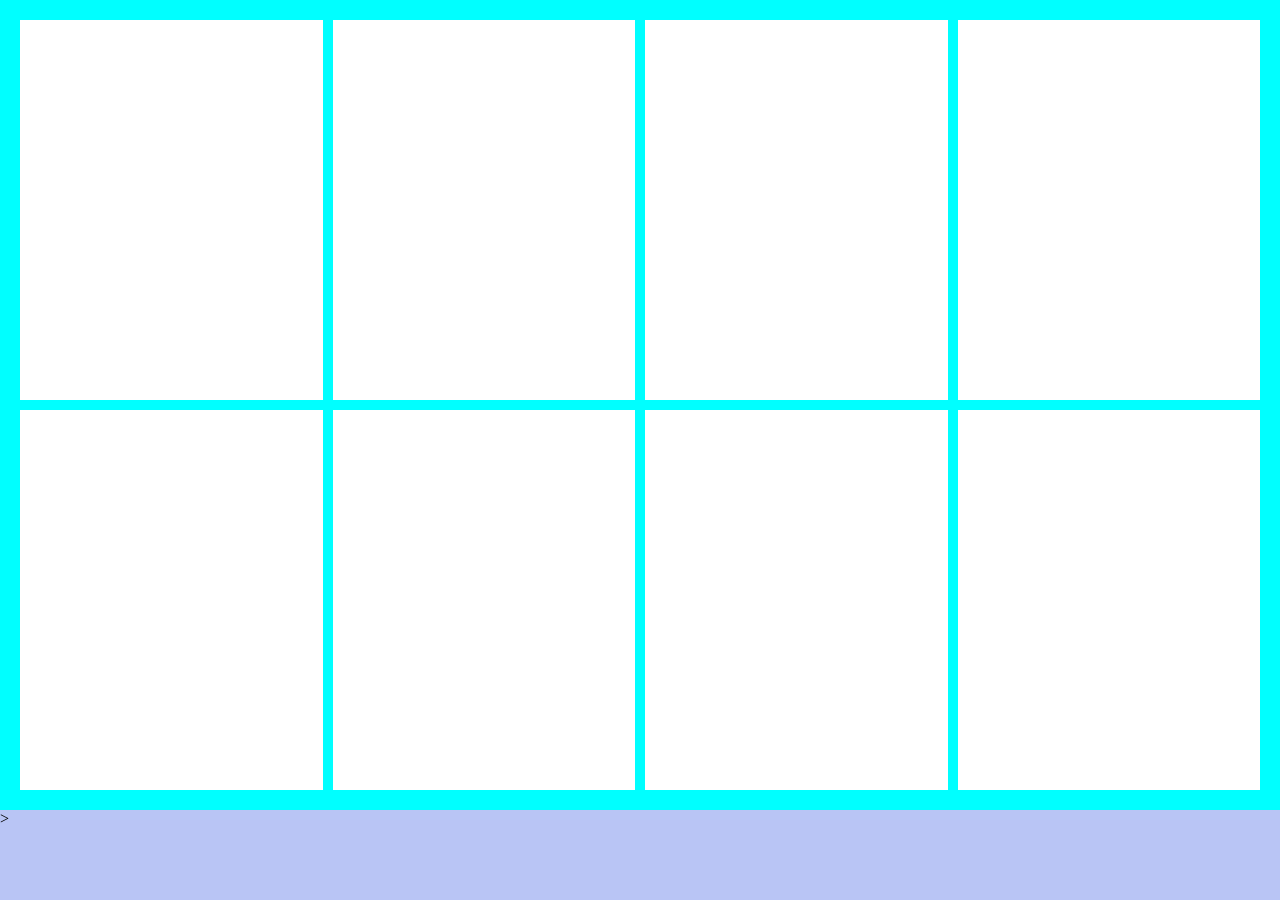
<file: Project1/index.html>
<!DOCTYPE html>
<html lang="en">
<head>
    <meta charset="UTF-8">
    <meta name="viewport" content="width=device-width, initial-scale=1.0">
    <title>project 1</title>
    <link rel="stylesheet" href="style.css">
</head>
<body>
    <section >
        <div class="container">
            <div class="box"></div>
            <div class="box"></div>
            <div class="box"></div>
            <div class="box"></div>
            <div class="box"></div>
            <div class="box"></div>
            <div class="box"></div>
             <div class="box"></div>
        </div>
    </section>>
        
</body>
</html>
</file>
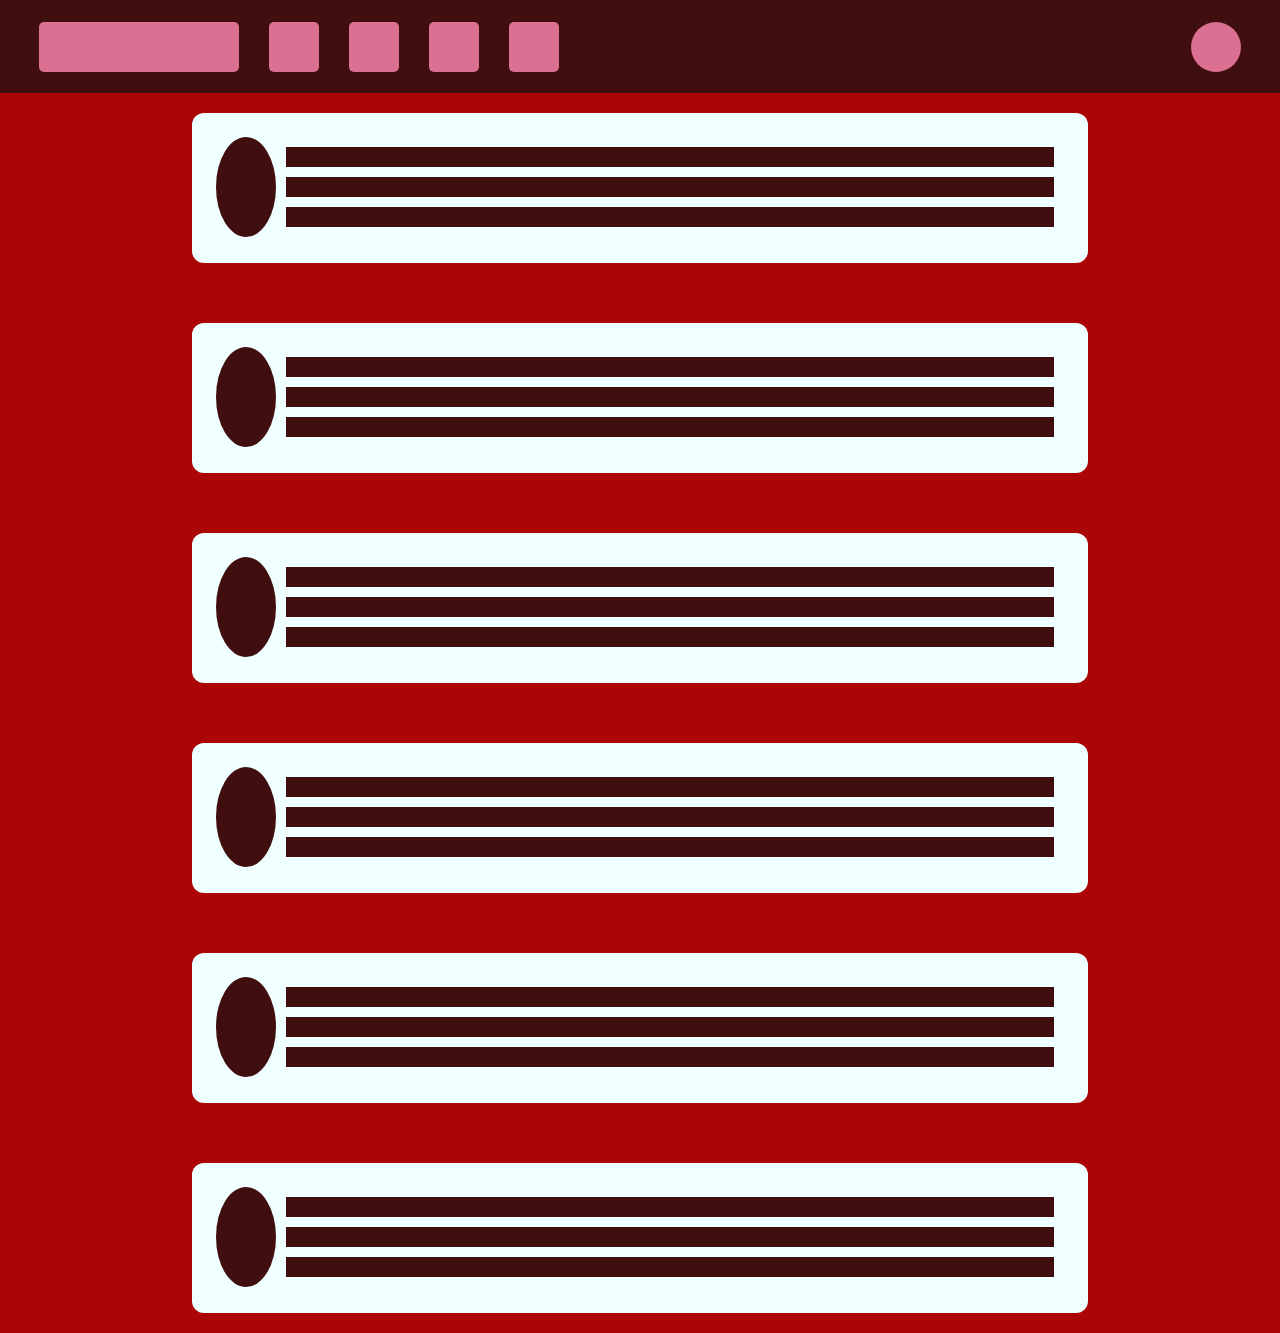
<file: Project2/index.html>
<!DOCTYPE html>
<html lang="en">
<head>
    <meta charset="UTF-8">
    <meta name="viewport" content="width=device-width, initial-scale=1.0">
    <title>project 2</title>
    <link rel="stylesheet" href="style.css">
</head>
<body>
    <nav>
        <div class="container">
            <div class="left">
                <div class="box1"></div>
                <div class="box"></div>
                <div class="box"></div>
                <div class="box"></div>
                <div class="box"></div>
            </div>
            <div class="avatar"></div>
            
        </div>
    </nav>
    <main>
        <div class="cards">
            <div class="card">
                <div class="circle"></div>
                <div>
                <div class="line"></div>
                <div class="line"></div>
                <div class="line"></div>
                </div>
            </div>
                <div class="card">
                <div class="circle"></div>
                <div>
                <div class="line"></div>
                <div class="line"></div>
                <div class="line"></div>
                </div>
            </div>
             <div class="card">
                <div class="circle"></div>
                <div>
                <div class="line"></div>
                <div class="line"></div>
                <div class="line"></div>
                </div>
            </div>
            <div class="card">
                <div class="circle"></div>
                <div>
                <div class="line"></div>
                <div class="line"></div>
                <div class="line"></div>
                </div>
            </div><div class="card">
                <div class="circle"></div>
                <div>
                <div class="line"></div>
                <div class="line"></div>
                <div class="line"></div>
                </div>
            </div><div class="card">
                <div class="circle"></div>
                <div>
                <div class="line"></div>
                <div class="line"></div>
                <div class="line"></div>
                </div>
            </div>
                
    </main>
</body>
</html>
</file>
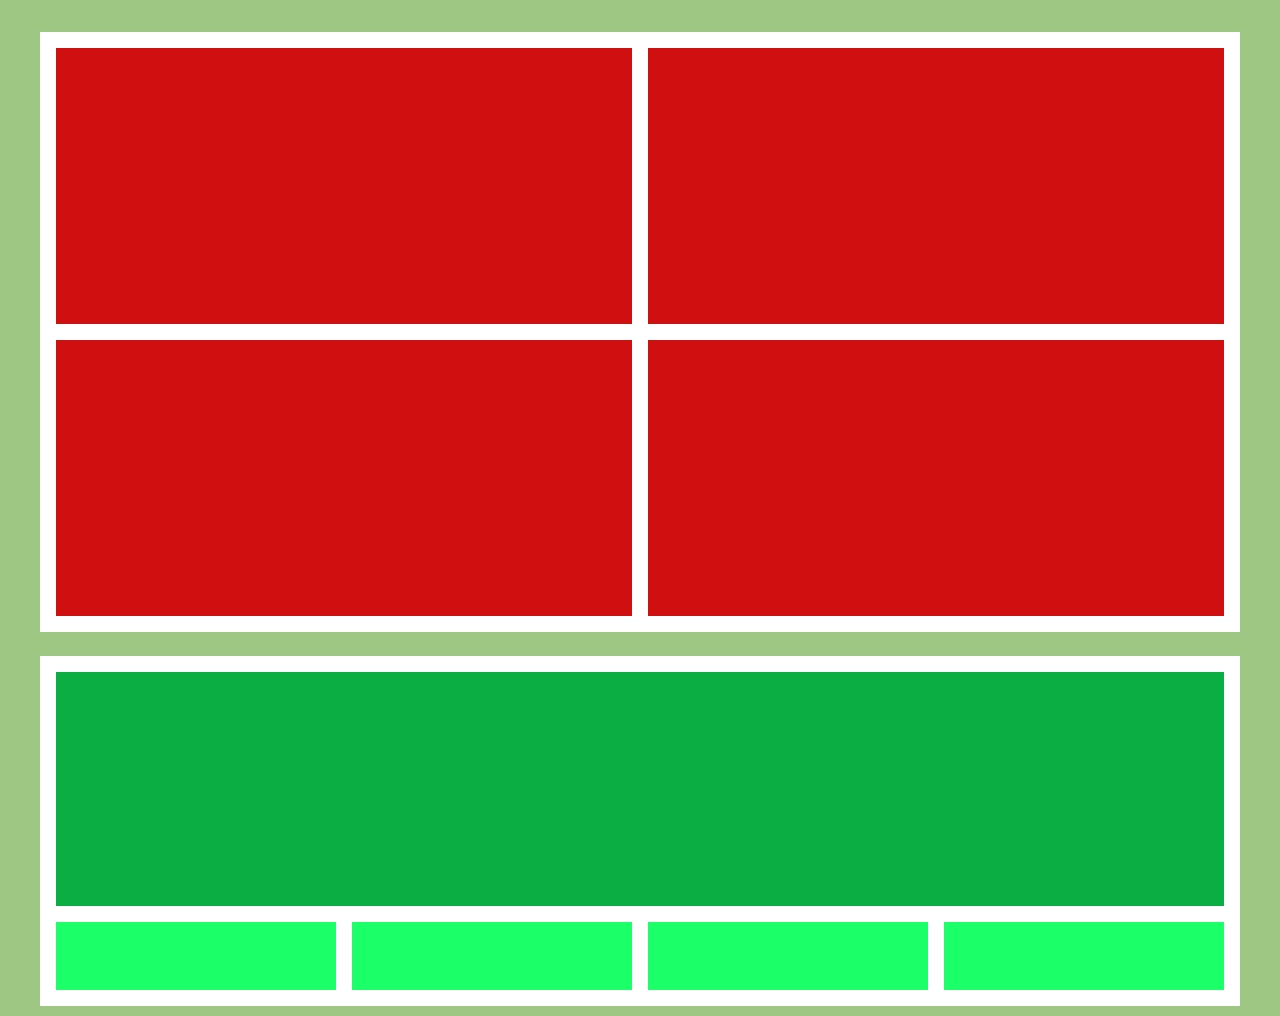
<file: Project3/index.html>
<!DOCTYPE html>
<html lang="en">
<head>
    <meta charset="UTF-8">
    <meta name="viewport" content="width=device-width, initial-scale=1.0">
    <title>Project 3</title>
    <link rel="stylesheet" href="style.css">
</head>
<body>
    <section class="container top-container">
        <div class="red_box"></div>
        <div class="red_box"></div>
        <div class="red_box"></div>
        <div class="red_box"></div>
        <!-- <div class="box"></div>
        <div class="box"></div>
        <div class="box"></div>
        <div class="box"></div> -->
    </section>
    <section class="container bottom-container">
        <div class="dark-green-box"></div>
        <div class="green-grid">
            <div class="light-green-box"></div>
            <div class="light-green-box"></div>
            <div class="light-green-box"></div>
            <div class="light-green-box"></div>
        </div>
    </section>
</body>
</html>
</file>
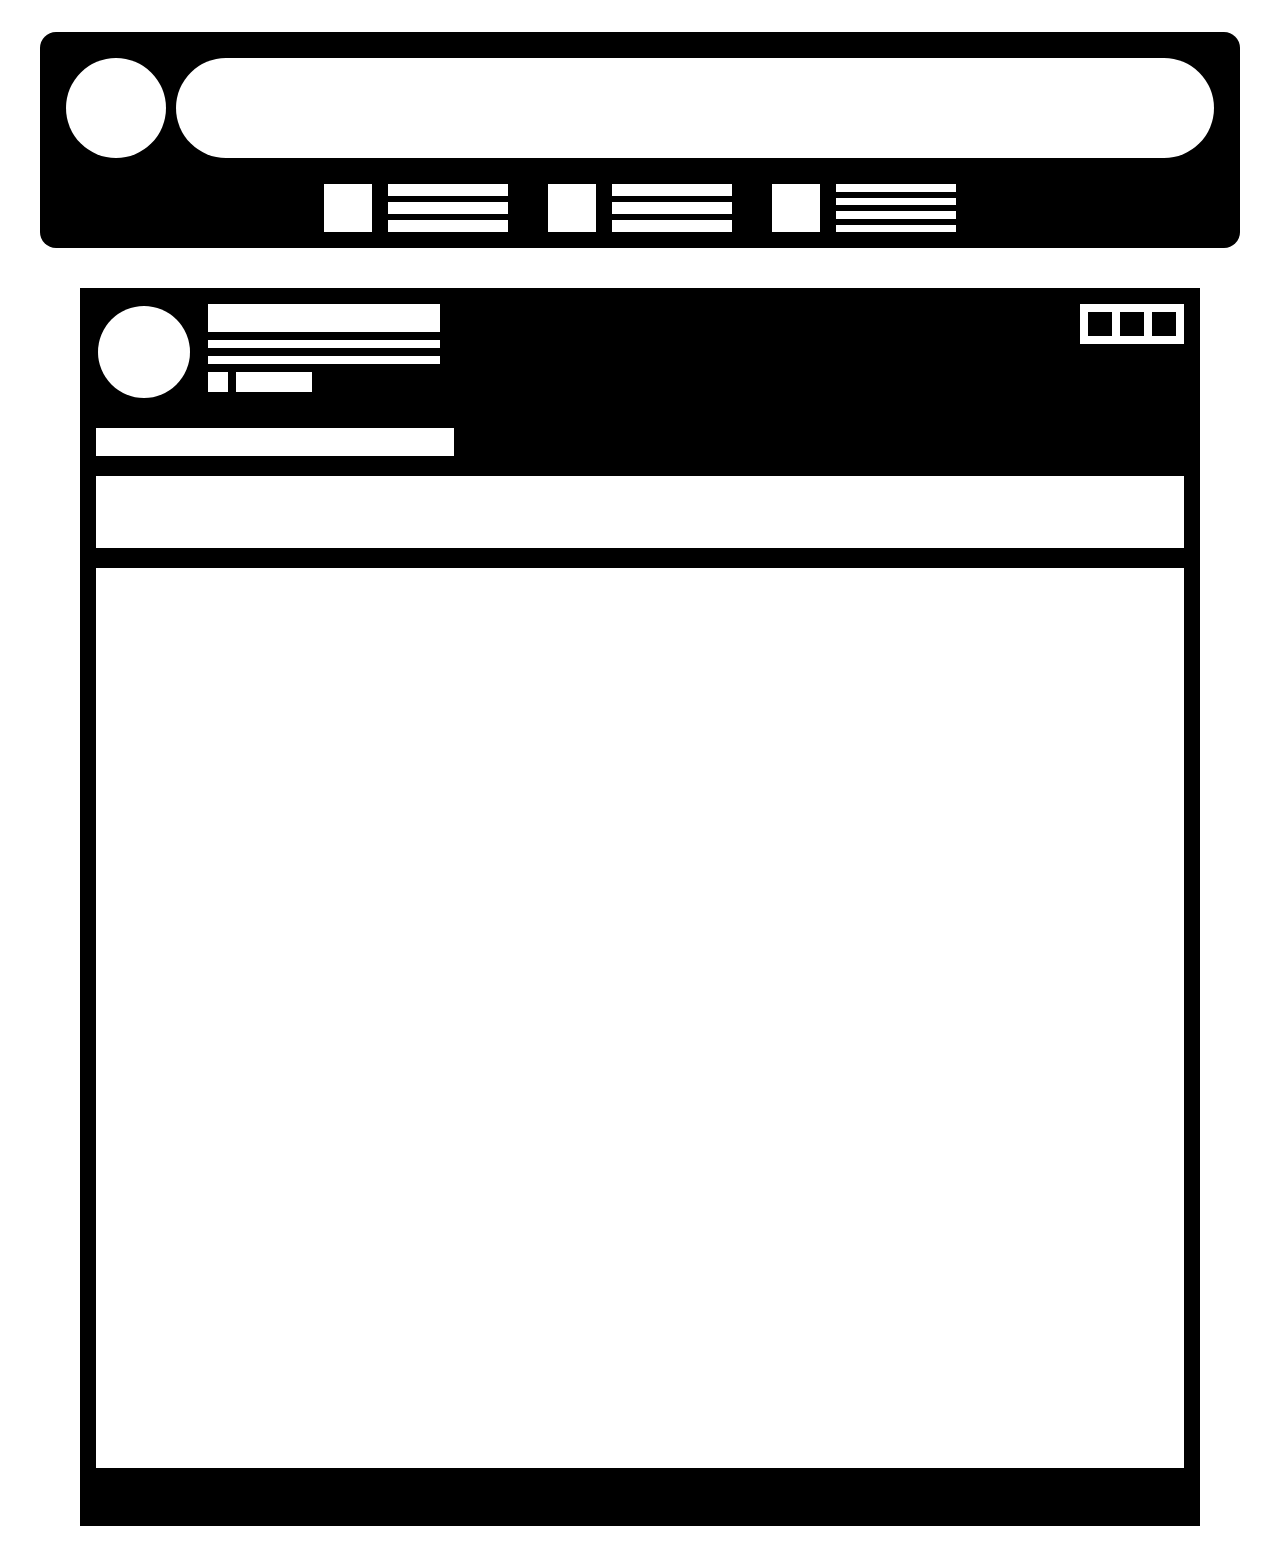
<file: Project4/index.html>
<!DOCTYPE html>
<html lang="en">
<head>
    <meta charset="UTF-8">
    <meta name="viewport" content="width=device-width, initial-scale=1.0">
    <title>Project 4</title>
    <link rel="stylesheet" href="style.css">
</head>
<body>
    <div class="container">
        <section class="top-section">
            <div class="circle-input-section">
                <div><div class="circle"></div></div>
                <div class="input"></div>
            </div>
            <div class="tag-info-section">
                <div class="tag-info">
                    <div class="square"></div>
                <div class="line-container">
                    <div class="line"></div>
                <div class="line"></div>
                <div class="line"></div>
                </div>
                </div>
                 <div class="tag-info">
                    <div class="square"></div>
                <div class="line-container">
                    <div class="line"></div>
                <div class="line"></div>
                <div class="line"></div>
                </div>
                </div>
                 <div class="tag-info">
                    <div class="square"></div>
                <div class="line-container">
                    <div class="line"></div>
                <div class="line"></div>
                <div class="line"></div>
                <div class="line"></div>
                </div>
            </div>
        </section>

        <section class="bottom-section">
            <div class="user-info-container">
                <div class="user-info">
                    <div class="avatar"></div>
                    <div class="details">
                        <div class="rect"></div>
                        <div class="line"></div>
                        <div class="line"></div>

                        <div class="more-details">
                            <div class="box1"></div>
                            <div class="box2"></div>
                        </div>

                    </div>
                </div>
                <div class="controls">
                    <div class="control"></div>
                    <div class="control"></div>
                    <div class="control"></div>
                </div>
            </div>
            <div class="content-container">
                <div class="bar1"></div>
                <div class="bar2"></div>
                <div class="content"></div>
            </div>
            .
        </section>

    </div>

</body>
</html>
</file>
<file: Project1/style.css>
*{
    margin: 0;
    padding: 0;
    box-sizing: border-box;
}

body{
   
    background-color: #b9c5f5;
}
.box{
    /* width: 100px;
    height: 100px; */
    background-color: #fff;
    
}
.container{
    height:90vh;
    width:100vw;
    display:grid;
    grid-template-columns: repeat(4,1fr);
    gap:10px;
    background-color: aqua;
    padding: 20px;;

}
@media screen and (max-width: 600px) {
    .container{
        grid-template-columns: repeat(2,1fr);
    }
}
@media screen and (max-width:400px){
    .container{
        grid-template-columns: repeat(1,1fr);
    }
}
</file>
<file: Project2/style.css>
*{
    margin: 0;
    padding: 0;
    box-sizing: border-box;
}

body{
    background-color: rgb(172, 5, 5);
}
.container{
    width: 100%;
    height:93px;
    background-color: rgb(64, 14, 14);
    display: flex;
    justify-content: space-between;
    align-items: center;
    padding:36px 24px;
}
.left{
    display: flex;
}
.box{
    background-color: palevioletred;
    height: 50px;
    width: 50px;
    margin: 15px;
      border-radius: 5px;
}
.box1{
    background-color: palevioletred;
    height: 50px;
    width: 200px;
    margin: 15px;
    border-radius: 5px;
}
.avatar{
    height:50px;
    width: 50px;
    background-color: palevioletred;
    border-radius: 50%;
    /* padding: 10px; */
    margin: 15px;
}
.card{

    background-color:azure;
    height: 150px;
    width: 70vw;
   padding:24px;
   margin: 20px auto;
   display: flex;
   border-radius: 12px;
   


}
.circle{
    height: 100px;
    width: 100px;
    background-color:rgb(64, 14, 14);
    border-radius: 50%;
}
.line{
    height: 20px;
    width: 60vw;
    background-color:rgb(64, 14, 14);
    margin: 10px;
}

.cards {
    display: flex;
    flex-wrap: wrap;
    justify-content: center;
    gap: 20px;
}

@media (max-width: 768px) {
    .container {
        height: auto;
        padding: 20px 12px;
        flex-wrap: wrap;
    }
    .left {
        flex-wrap: wrap;
        justify-content: center;
        width: 100%;
    }
    .box {
        width: 40px;
        height: 40px;
        margin: 10px;
    }
    .box1 {
        width: 120px;
        margin: 10px;
    }
    .avatar {
        width: 40px;
        height: 40px;
        margin: 10px;
    }
    .card {
        width: 90vw;
        max-width: 300px;
        padding: 16px;
    }
    .line {
        width: 50vw;
    }
}
</file>
<file: Project3/style.css>
:root{
    --bg:#9dc783;
    --container:#fff;
    --red:#d01010;
    --dark-green:#0aae42;
    --light-green:#1bff69;
}


*{
    margin: 0;
    padding: 0;
    box-sizing: border-box;
}

body{
    background-color: var(--bg);
}
/* .container{
    display: grid;
    grid-template-columns: repeat(2, 1fr);
    background-color: var(--container);
    height: 700px;
    width: 700px;
    margin: 50px auto;
    grid-template-areas: ;
   
} */
/* .red_box{
    
    background-color:var(--red);
    border: 2px solid black;
    margin: 2px;
} */

.container{
    max-width:1200px;
    margin:0 auto;
    background-color: var(--container);
}

.top-container{
    min-height: 600px;
     margin-top: 32px;
     display: grid;
     grid-template-columns: repeat(2, 1fr);
     gap: 16px;
     padding: 16px;

}


.red_box{
    background-color: var(--red);
    height: 100%;
    width: 100%;

}
.bottom-container{
    min-height: 350px;
    margin-top: 24px;
    margin-bottom: 10px;
    display: grid;
    grid-template-rows: 1fr 68px;
    gap: 16px;
    padding: 16px;
}
.green-grid{
    display: grid;
    grid-template-columns: repeat(4, 1fr);
    gap: 16px;
}
.dark-green-box{
    background-color: var(--dark-green);
    width: 100%;
    min-height: 0;
}
.light-green-box{
    background-color: var(--light-green);
    min-height: 100%;
}
</file>
<file: Project4/style.css>
*{
    margin: 0;
    padding: 0;
    box-sizing: border-box;
}
body{
    background-color:white;
}
.container{
    
    max-width: 1200px;
    margin: 32px auto;

}
.top-section{
    background-color: black;
    width: 100%;
    min-height: 216px;
    border-radius: 16px;
    display: flex;
    flex-direction: column;
    padding: 16px;
    gap: 16px;

}
.circle-input-section{
    display: flex;
    /* background-color: green; */
    height: 120px;
    gap:10px;
    align-items: center;
    padding: 10px;
}
.circle{
    width: 100px;
    height: 100px;
    border-radius: 50%;
    background-color: white;
}
.input{
    width: 100%;
    height: 100px;
    border-radius: 64px;
    background-color: white;
}
.tag-info-section{
    /* background-color: red; */
    height: 48px;
    display: flex;
    gap:40px;
    justify-content: center;
}

.tag-info-section .tag-info{
    display: flex;
    gap: 16px;
    width: 184px;
}

.tag-info-section .tag-info .square{
    height: 48px;
    width: 48px;
    background-color: white;
    flex-shrink: 0;
}

.tag-info-section .tag-info .line-container{
    display: flex;
    flex-direction: column;
    width: 100%;
    gap:6px;
}

.tag-info-section .tag-info .line-container .line{
    width: 100%;
    background-color: white;
    flex:1;
}

.bottom-section{
    background-color: black;
    margin: 40px;
    min-height: 1200px;
    display: flex;
    flex-direction: column;
    gap:24px;
    padding: 16px;
}

.user-info-container{
    display: flex;
    justify-content: space-between;
    align-items: start;
    /* background-color: rgb(192, 23, 23); */
    height:100px;
    width:100%;
}

.user-info{
    display: flex;
    gap: 16px;
}

.avatar{
    height:92px;
    width:92px;
    background-color: white;
    border-radius: 50%;
    margin:2px;
}

.details{
    display: flex;
    flex-direction: column;
    gap:8px;
    width: 232px;
}

.rect{
    height: 28px;
    width: 100%;
    background-color: white;
}

.controls{
    display: flex;
    gap:8px;
    background-color: white;
    padding: 8px;
    align-items: center;
}

.control{
    height: 24px;
    width:24px;
    background-color: black;
    flex-shrink: 0;
}
.line{
    height: 8px;
    width:100%;
    background-color: white;
}
.more-details{
    display: flex;
    
    gap: 8px;
    height: 20px;

}
.box1{
    width:20px;
    height:20px;
    background-color: white;

}
.box2{
    width: 76px;
    height:100%;
    background-color: white;
}
.content-container{
    display: flex;
    flex-direction: column;
    gap:20px;

    .bar1{
        height:28px;
        width:358px;
        background-color: white;
    }
    .bar2{
        height:72px;
        width:100%;
        background-color: white;
    }
    .content{
        width:100%;
        height: 100vh;
        background-color: white;
    }
}
</file>
